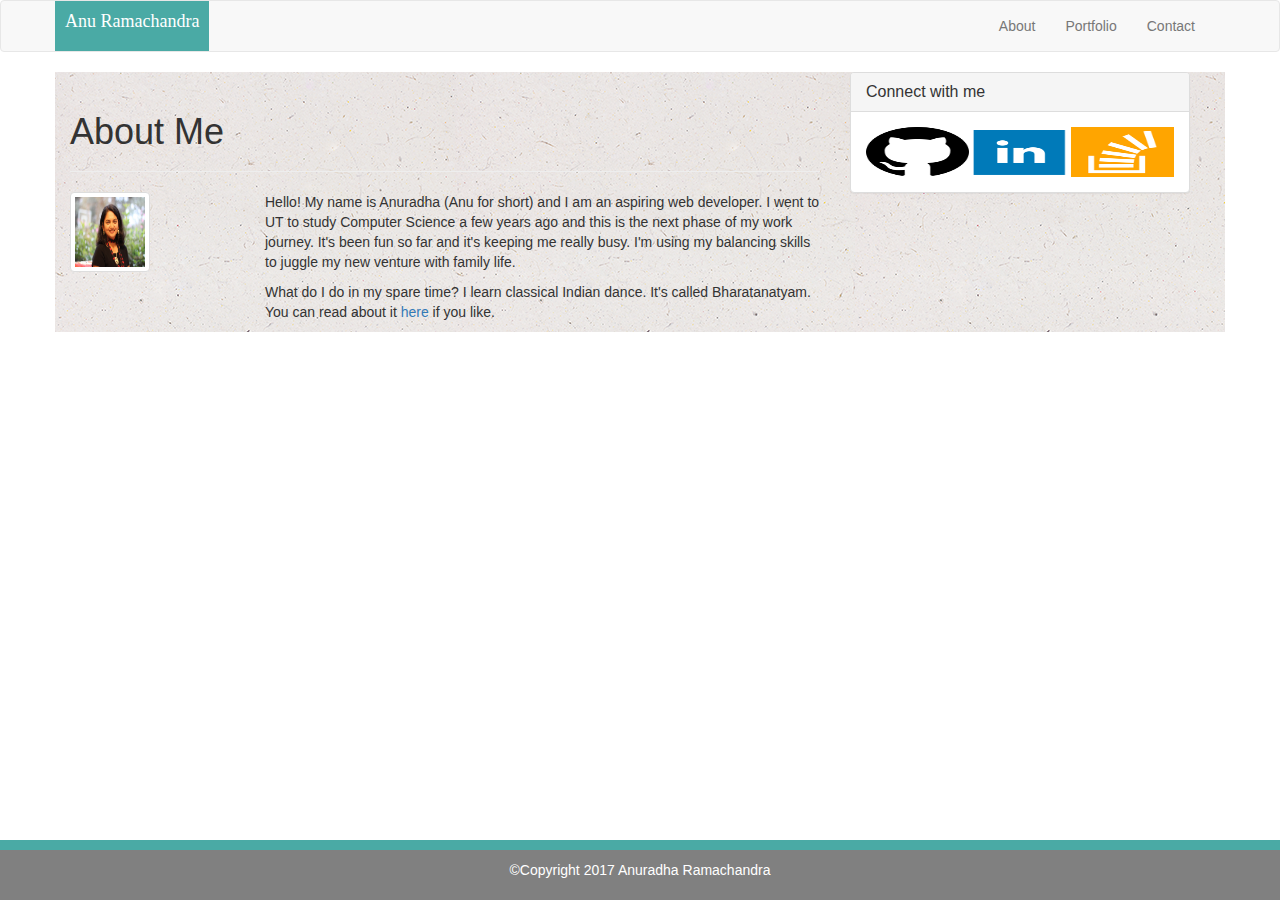
<file: index.html>
<!DOCTYPE html>
<html lang="en-us">

<head>

  <meta charset="UTF-8">
  <title>About Me Page using Bootstrap</title>
  <link rel="stylesheet" href="https://maxcdn.bootstrapcdn.com/bootstrap/3.3.6/css/bootstrap.min.css">
  <link rel="stylesheet" type="text/css" href="assets/css/style.css"> 

</head>

<body>
	<nav class="navbar navbar-default">
    <div class="container">
      <div class="navbar-header">
        <a class="navbar-brand" href="#">Anu Ramachandra</a>
      </div>
      <div class="collapse navbar-collapse" id="bs-example-navbar-collapse-1">
        <ul class="nav navbar-nav navbar-right">
          <li><a href="index.html">About</a></li>
          <li><a href=portfolio.html>Portfolio</a></li>
          <li><a href="contact.html">Contact</a></li>
        </ul>
      </div>
    </div>
  </nav>

  <div class="container" id="main_container">
    <div class="row">
      <div class="col-md-8">
        <div class="page-header">
          <h1>About Me</h1>
        </div>
        <div class="row">
          <div class="col-md-3">
            <img id="pic" src="assets/images/Anu.jpg" alt="Placeholder" class="img-thumbnail">
          </div>
          <div class="col-md-9">
            <p class="text">Hello! My name is Anuradha (Anu for short) and I am an aspiring web developer. I went to UT to study Computer Science a few years ago and this is the next phase of my work journey. It's been fun so far and it's keeping me really busy. I'm using my balancing skills to juggle my new venture with family life.</p>
			<p class="text">What do I do in my spare time? I learn classical Indian dance. It's called Bharatanatyam. You can read about it <a href="https://en.wikipedia.org/wiki/Bharatanatyam">here</a> if you like.
			</p>
          </div>
        </div>
      </div>

      <div class="col-md-4">
        <div class="panel panel-default">
          <div class="panel-heading">
            <h3 class="panel-title">Connect with me</h3>
          </div>
          <div class="panel-body">
          	<a href="https://github.com/ar244"> <img id="git" src="assets/images/mark-github-128.png" alt="logo"></a>
			<a href="https://www.linkedin.com/in/anuramachandra/"> <img id="linkedin" src="assets/images/linkedin_square_color-128.png" alt="logo"></a>
			<a href="http://stackoverflow.com/users/7777106/anuradha"> <img id="so" src="assets/images/stackoverflow.png" alt="logo"></a>  
          </div>
        </div>
      </div>
    </div>
  </div>

<!-- footer -->
  <div class="container" id="footer">
    <p>&#169;Copyright 2017 Anuradha Ramachandra</p>
  </div>

  <!-- jQuery CDN -->
  <script src="https://ajax.googleapis.com/ajax/libs/jquery/1.11.3/jquery.min.js"></script>

  <!-- Bootstrap JavaScript CDN -->
  <script src="https://maxcdn.bootstrapcdn.com/bootstrap/3.3.7/js/bootstrap.min.js"></script>
</body>

</html>
</file>
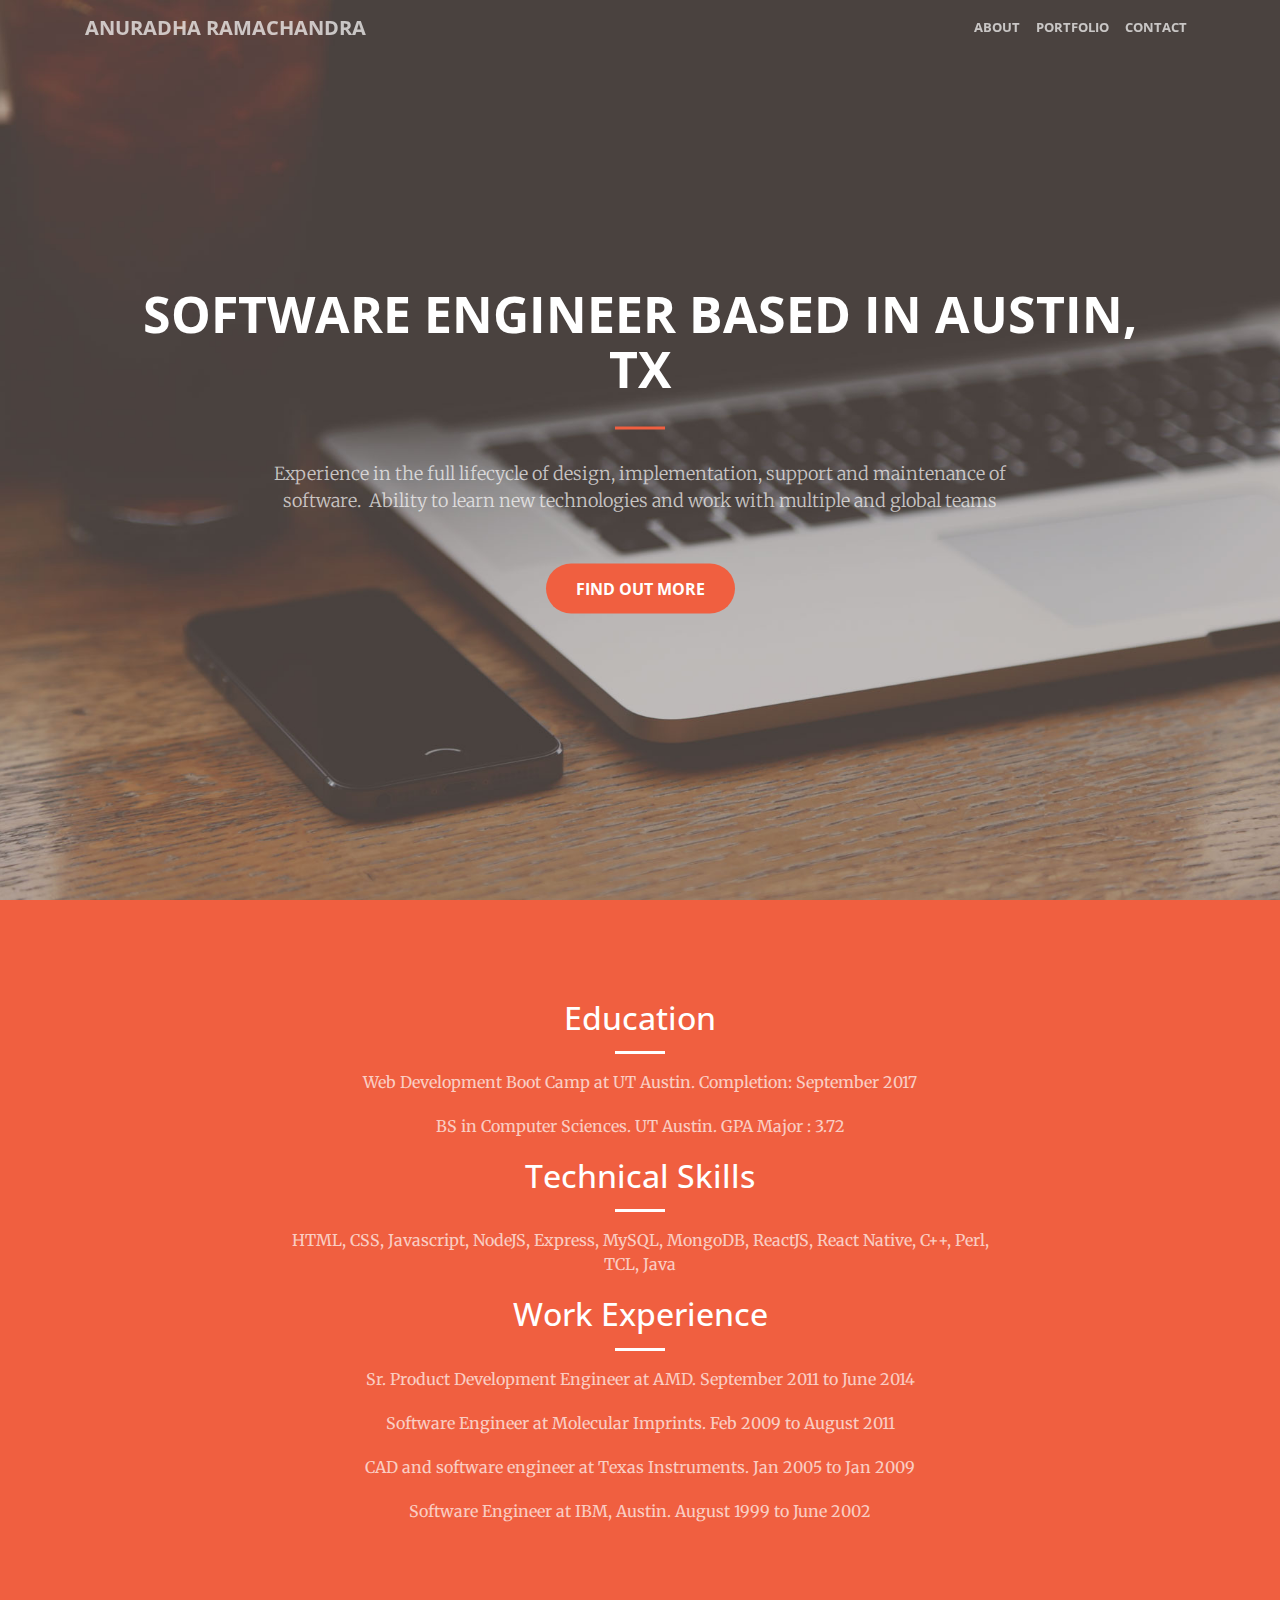
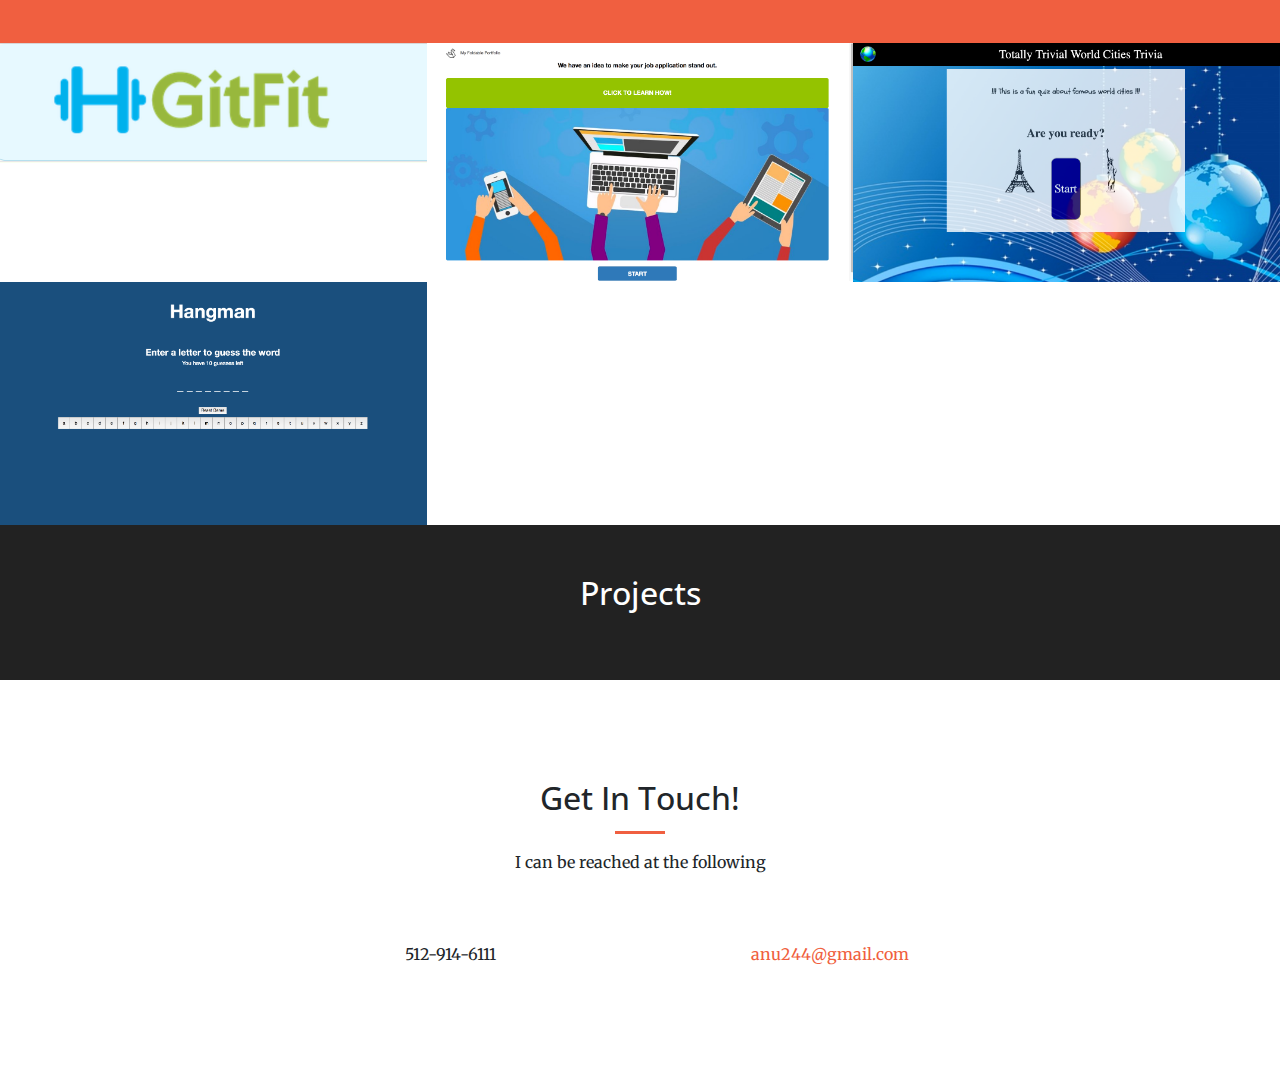
<file: Downloads/portfolioTemplate1/startbootstrap-creative-gh-pages/index.html>
<!DOCTYPE html>
<html lang="en">

  <head>

    <meta charset="utf-8">
    <meta name="viewport" content="width=device-width, initial-scale=1, shrink-to-fit=no">
    <meta name="description" content="">
    <meta name="author" content="">

    <title>Anu's Portfolio</title>

    <!-- Bootstrap core CSS -->
    <link href="vendor/bootstrap/css/bootstrap.min.css" rel="stylesheet">

    <!-- Custom fonts for this template -->
    <link href="vendor/font-awesome/css/font-awesome.min.css" rel="stylesheet" type="text/css">
    <link href='https://fonts.googleapis.com/css?family=Open+Sans:300italic,400italic,600italic,700italic,800italic,400,300,600,700,800' rel='stylesheet' type='text/css'>
    <link href='https://fonts.googleapis.com/css?family=Merriweather:400,300,300italic,400italic,700,700italic,900,900italic' rel='stylesheet' type='text/css'>

    <!-- Plugin CSS -->
    <link href="vendor/magnific-popup/magnific-popup.css" rel="stylesheet">

    <!-- Custom styles for this template -->
    <link href="css/creative.min.css" rel="stylesheet">

  </head>

  <body id="page-top">

    <!-- Navigation -->
    <nav class="navbar navbar-expand-lg navbar-light fixed-top" id="mainNav">
      <div class="container">
        <a class="navbar-brand js-scroll-trigger" href="#page-top">Anuradha Ramachandra</a>
        <button class="navbar-toggler navbar-toggler-right" type="button" data-toggle="collapse" data-target="#navbarResponsive" aria-controls="navbarResponsive" aria-expanded="false" aria-label="Toggle navigation">
          <span class="navbar-toggler-icon"></span>
        </button>
        <div class="collapse navbar-collapse" id="navbarResponsive">
          <ul class="navbar-nav ml-auto">
            <li class="nav-item">
              <a class="nav-link js-scroll-trigger" href="#about">About</a>
            </li>
            <!-- <li class="nav-item">
              <a class="nav-link js-scroll-trigger" href="#services">Services</a>
            </li> -->
            <li class="nav-item">
              <a class="nav-link js-scroll-trigger" href="#portfolio">Portfolio</a>
            </li>
            <li class="nav-item">
              <a class="nav-link js-scroll-trigger" href="#contact">Contact</a>
            </li>
          </ul>
        </div>
      </div>
    </nav>

    <header class="masthead">
      <div class="header-content">
        <div class="header-content-inner">
          <h1 id="homeHeading">Software Engineer based in Austin, TX</h1>
          <hr>
          <p>Experience in the full lifecycle of design, implementation, support and maintenance of software.  Ability to learn new technologies and work with multiple and global teams</p>
          <a class="btn btn-primary btn-xl js-scroll-trigger" href="#about">Find Out More</a>
        </div>
      </div>
    </header>

    <section class="bg-primary" id="about">
      <div class="container">
        <div class="row">
          <div class="col-lg-8 mx-auto text-center">
            <h2 class="section-heading text-white">Education</h2>
            <hr class="light">
            <p class="text-faded">Web Development Boot Camp at UT Austin. Completion: September 2017</p>
            <p class="text-faded">BS in Computer Sciences. UT Austin. GPA Major : 3.72</p>
            <!-- <a class="btn btn-default btn-xl js-scroll-trigger" href="#services">Get Started!</a> -->

            <h2 class="section-heading text-white">Technical Skills</h2>
            <hr class="light">
            <p class="text-faded">HTML, CSS, Javascript, NodeJS, Express, MySQL, MongoDB, ReactJS, React Native, C++, Perl, TCL, Java</p>

            <h2 class="section-heading text-white">Work Experience</h2>
            <hr class="light">
            <p class="text-faded">Sr. Product Development Engineer at AMD. September 2011 to June 2014</p>
            <p class="text-faded">Software Engineer at Molecular Imprints. Feb 2009 to August 2011</p>
            <p class="text-faded">CAD and software engineer at Texas Instruments. Jan 2005 to Jan 2009</p>
            <p class="text-faded">Software Engineer at IBM, Austin. August 1999 to June 2002</p>


          </div>
        </div>
      </div>
    </section>

    <!-- <section id="services">
      <div class="container">
        <div class="row">
          <div class="col-lg-12 text-center">
            <h2 class="section-heading">At Your Service</h2>
            <hr class="primary">
          </div>
        </div>
      </div>
      <div class="container">
        <div class="row">
          <div class="col-lg-3 col-md-6 text-center">
            <div class="service-box">
              <i class="fa fa-4x fa-diamond text-primary sr-icons"></i>
              <h3>Sturdy Templates</h3>
              <p class="text-muted">Our templates are updated regularly so they don't break.</p>
            </div>
          </div>
          <div class="col-lg-3 col-md-6 text-center">
            <div class="service-box">
              <i class="fa fa-4x fa-paper-plane text-primary sr-icons"></i>
              <h3>Ready to Ship</h3>
              <p class="text-muted">You can use this theme as is, or you can make changes!</p>
            </div>
          </div>
          <div class="col-lg-3 col-md-6 text-center">
            <div class="service-box">
              <i class="fa fa-4x fa-newspaper-o text-primary sr-icons"></i>
              <h3>Up to Date</h3>
              <p class="text-muted">We update dependencies to keep things fresh.</p>
            </div>
          </div>
          <div class="col-lg-3 col-md-6 text-center">
            <div class="service-box">
              <i class="fa fa-4x fa-heart text-primary sr-icons"></i>
              <h3>Made with Love</h3>
              <p class="text-muted">You have to make your websites with love these days!</p>
            </div>
          </div>
        </div>
      </div>
    </section>
 -->
    <section class="p-0" id="portfolio">
      <div class="container-fluid">
        <div class="row no-gutter popup-gallery">
          <div class="col-lg-4 col-sm-6">
            <a class="portfolio-box" onclick="window.open('https://ar244.github.io/GitFit/')" href="img/portfolio/thumbnails/1.jpg">
              <img class="img-fluid" src="img/portfolio/thumbnails/1.jpg" alt="">
              <div class="portfolio-box-caption">
                <div class="portfolio-box-caption-content">
                  <div class="project-category text-faded">
                    GitFit
                  </div>
                  <div class="project-name">
                    All your fitness needs in one place
                  </div>
                </div>
              </div>
            </a>
          </div>
          <div class="col-lg-4 col-sm-6">
            <a class="portfolio-box" onclick="window.open('https://myfoldableportfolio.herokuapp.com/')" href="img/portfolio/thumbnails/2.jpg">
              <img class="img-fluid" src="img/portfolio/thumbnails/2.jpg" alt="">
              <div class="portfolio-box-caption">
                <div class="portfolio-box-caption-content">
                  <div class="project-category text-faded">
                    Foldable Portfolio
                  </div>
                  <div class="project-name">
                    Print and take a foldable portfolio to your next networking event
                  </div>
                </div>
              </div>
            </a>
          </div>
          <div class="col-lg-4 col-sm-6">
            <a class="portfolio-box" onclick="window.open('https://ar244.github.io/TriviaGame/')" href="img/portfolio/thumbnails/3.jpg">
              <img class="img-fluid" src="img/portfolio/thumbnails/3.jpg" alt="">
              <div class="portfolio-box-caption">
                <div class="portfolio-box-caption-content">
                  <div class="project-category text-faded">
                    Trivia
                  </div>
                  <div class="project-name">
                    Take the quiz on World Cities
                  </div>
                </div>
              </div>
            </a>
          </div>
          <div class="col-lg-4 col-sm-6">
            <a class="portfolio-box" onclick="window.open('https://ar244.github.io/Hangman/')" href="img/portfolio/thumbnails/4.jpg">
              <img class="img-fluid" src="img/portfolio/thumbnails/4.jpg" alt="">
              <div class="portfolio-box-caption">
                <div class="portfolio-box-caption-content">
                  <div class="project-category text-faded">
                    Hangman
                  </div>
                  <div class="project-name">
                    Play Hangman
                  </div>
                </div>
              </div>
            </a>
          </div>
          <!-- <div class="col-lg-4 col-sm-6">
            <a class="portfolio-box" href="img/portfolio/fullsize/5.jpg">
              <img class="img-fluid" src="img/portfolio/thumbnails/5.jpg" alt="">
              <div class="portfolio-box-caption">
                <div class="portfolio-box-caption-content">
                  <div class="project-category text-faded">
                    Category
                  </div>
                  <div class="project-name">
                    Project Name
                  </div>
                </div>
              </div>
            </a>
          </div>
          <div class="col-lg-4 col-sm-6">
            <a class="portfolio-box" href="img/portfolio/fullsize/6.jpg">
              <img class="img-fluid" src="img/portfolio/thumbnails/6.jpg" alt="">
              <div class="portfolio-box-caption">
                <div class="portfolio-box-caption-content">
                  <div class="project-category text-faded">
                    Category
                  </div>
                  <div class="project-name">
                    Project Name
                  </div>
                </div>
              </div>
            </a>
          </div> -->
        </div>
      </div>
    </section>

    <div class="call-to-action bg-dark">
      <div class="container text-center">
        <h2>Projects</h2>
        <!-- <a class="btn btn-default btn-xl sr-button" href="http://startbootstrap.com/template-overviews/creative/">Download Now!</a> -->
      </div>
    </div>

    <section id="contact">
      <div class="container">
        <div class="row">
          <div class="col-lg-8 mx-auto text-center">
            <h2 class="section-heading">Get In Touch!</h2>
            <hr class="primary">
            <p>I can be reached at the following</p>
          </div>
        </div>
        <div class="row">
          <div class="col-lg-4 ml-auto text-center">
            <i class="fa fa-phone fa-3x sr-contact"></i>
            <p>512-914-6111</p>
          </div>
          <div class="col-lg-4 mr-auto text-center">
            <i class="fa fa-envelope-o fa-3x sr-contact"></i>
            <p>
              <a href="mailto:your-email@your-domain.com">anu244@gmail.com</a>
            </p>
          </div>
        </div>
      </div>
    </section>

    <!-- Bootstrap core JavaScript -->
    <script src="vendor/jquery/jquery.min.js"></script>
    <script src="vendor/popper/popper.min.js"></script>
    <script src="vendor/bootstrap/js/bootstrap.min.js"></script>

    <!-- Plugin JavaScript -->
    <script src="vendor/jquery-easing/jquery.easing.min.js"></script>
    <script src="vendor/scrollreveal/scrollreveal.min.js"></script>
    <script src="vendor/magnific-popup/jquery.magnific-popup.min.js"></script>

    <!-- Custom scripts for this template -->
    <script src="js/creative.min.js"></script>

  </body>

</html>
</file>
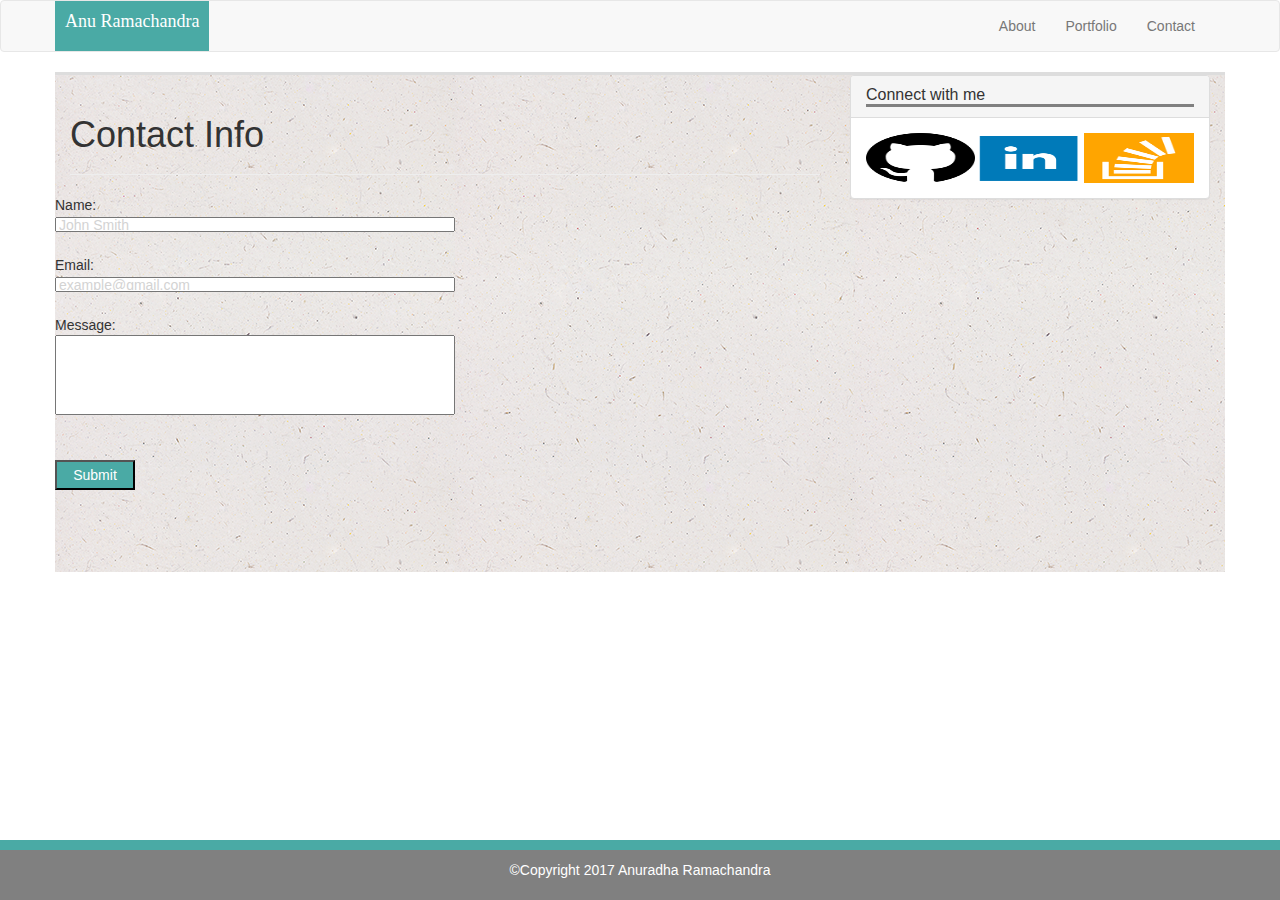
<file: contact.html>
<!DOCTYPE html>
<html lang="en-us">

<head>

  <meta charset="UTF-8">
  <title>Contact page using Bootstrap</title>
  <link rel="stylesheet" href="https://maxcdn.bootstrapcdn.com/bootstrap/3.3.6/css/bootstrap.min.css">
  <link rel="stylesheet" type="text/css" href="assets/css/contact.css"> 

</head>

<body>
	<nav class="navbar navbar-default">
    <div class="container">
      <div class="navbar-header">
        <a class="navbar-brand" href="#">Anu Ramachandra</a>
      </div>
      <div class="collapse navbar-collapse" id="bs-example-navbar-collapse-1">
        <ul class="nav navbar-nav navbar-right">
          <li><a href="index.html">About</a></li>
          <li><a href=portfolio.html>Portfolio</a></li>
          <li><a href="contact.html">Contact</a></li>
        </ul>
      </div>
    </div>
  </nav>

  <div class="container" id="main_container">
    <div class="row">
      <div class="col-md-8">
        <div class="page-header">
          <h1>Contact Info</h1>
          </div>

          <div class="row">

            <form>
              Name:<br>
              <input class="data" type="text" name="name" value="John Smith"><br>
              <br>
             Email:<br>
              <input class="data" type="email" name="email" value="example@gmail.com"><br>
             <br>Message:
             <br>
             <textarea id="mesg" cols="40" rows="5" name="message"></textarea><br>
             <br>
             <br>
              <input id="submit" type="submit" value="Submit">
           </form>
            
          </div>
        </div>
        

      <div class="col-md-4">
        <div class="panel panel-default" id="contactPanel">
          <div class="panel-heading">
            <h3 class="panel-title">Connect with me</h3>
          </div>
          <div class="panel-body">
          	<a href="https://github.com/ar244"> <img id="git" src="assets/images/mark-github-128.png" alt="logo"></a>
			<a href="https://www.linkedin.com/in/anuramachandra/"> <img id="linkedin" src="assets/images/linkedin_square_color-128.png" alt="logo"></a>
			<a href="http://stackoverflow.com/users/7777106/anuradha"> <img id="so" src="assets/images/stackoverflow.png" alt="logo"></a>  
          </div>
        </div>
      </div>
    </div>
  </div>

<!-- footer -->
  <div class="container" id="footer">
    <p>&#169;Copyright 2017 Anuradha Ramachandra</p>
  </div>

  <!-- jQuery CDN -->
  <script src="https://ajax.googleapis.com/ajax/libs/jquery/1.11.3/jquery.min.js"></script>

  <!-- Bootstrap JavaScript CDN -->
  <script src="https://maxcdn.bootstrapcdn.com/bootstrap/3.3.7/js/bootstrap.min.js"></script>
</body>

</html>
</file>
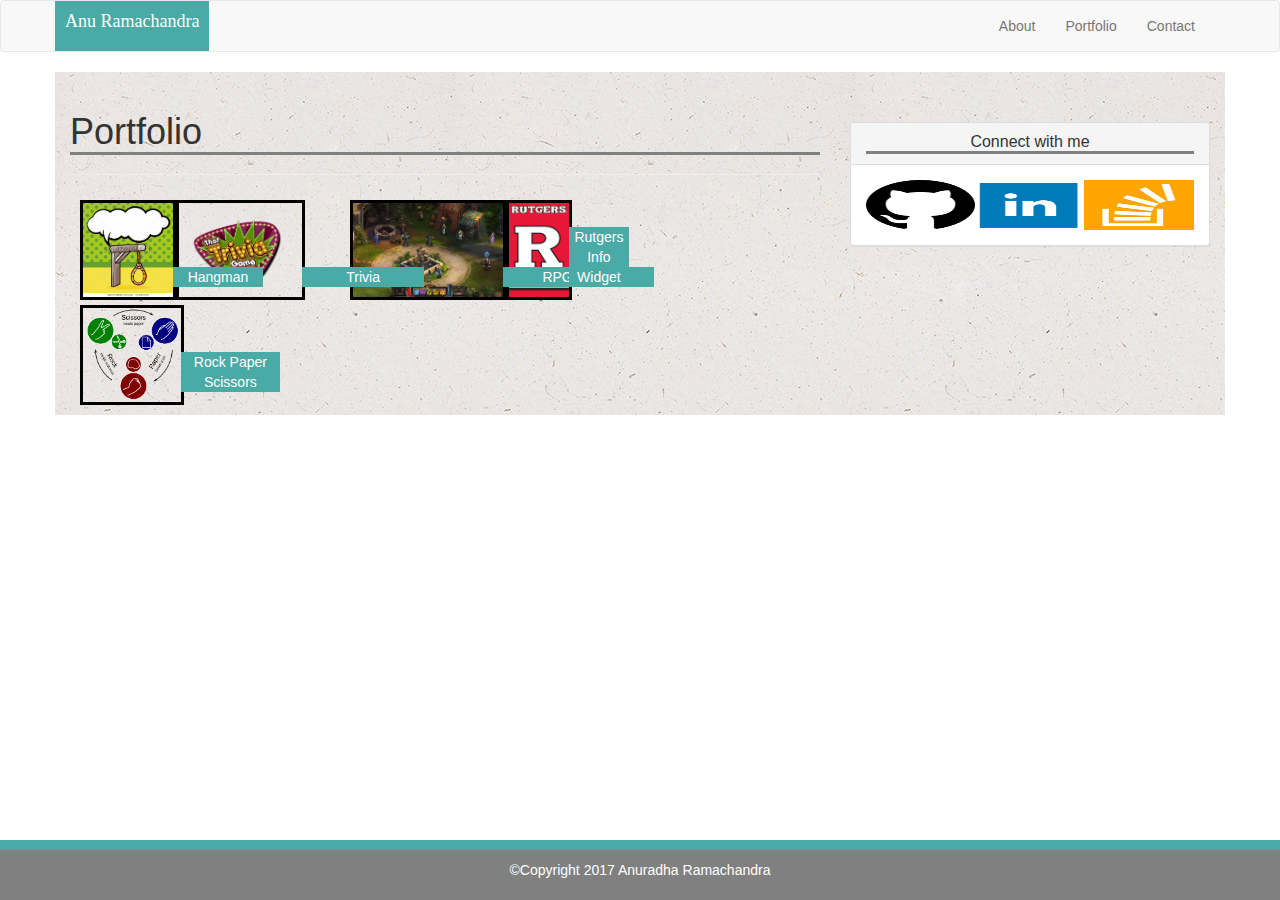
<file: portfolio.html>
<!DOCTYPE html>
<html lang="en-us">

<head>

  <meta charset="UTF-8">
  <title>Portfolio page using Bootstrap</title>
  <link rel="stylesheet" href="https://maxcdn.bootstrapcdn.com/bootstrap/3.3.6/css/bootstrap.min.css">
  <link rel="stylesheet" type="text/css" href="assets/css/portfolio.css"> 

</head>

<body>
	<nav class="navbar navbar-default">
    <div class="container">
      <div class="navbar-header">
        <a class="navbar-brand" href="#">Anu Ramachandra</a>
      </div>
      <div class="collapse navbar-collapse" id="bs-example-navbar-collapse-1">
        <ul class="nav navbar-nav navbar-right">
          <li><a href="index.html">About</a></li>
          <li><a href=portfolio.html>Portfolio</a></li>
          <li><a href="contact.html">Contact</a></li>
        </ul>
      </div>
    </div>
  </nav>

  <div class="container" id="main_container">
    <div class="row">
      <div class="col-md-8">
        <div class="page-header">
          <h1>Portfolio</h1>
        </div>
        <div class="row">
          <div class="col-md-4" id="logos1">
            
            <div class="imgHolder" id="hangman">
              <a href="#"> <img class="pic" src="assets/images/hangmanImage.jpg" alt="hangman"></a>
              <span class="imgName" >Hangman</span>
            </div>

            <div class="imgHolder" id="trivia">
              <a href="#"> <img class="pic" src="assets/images/TriviaGameImage.png" alt="TriviaGame"></a>
              <span class="imgName">Trivia</span>
            </div>

            <div class="imgHolder" id="rps">
              <a href="#"> <img class="pic" src="assets/images/Rock-paper-scissors.svg.png" alt="RPS"></a>
              <span class="imgName">Rock Paper Scissors</span>
            </div>

          </div>

          <div class="col-md-4" id="logos2">
            <div class="imgHolder" id="rpg">
            <a href="#"> <img class="pic" src="assets/images/RPG_gameImage.jpg" alt="RPG"></a>
            <span class="imgName">RPG Game</span>
          </div>

          <div class="imgHolder" id="rutgers">
            <a href="#"> <img class="pic" src="assets/images/RutgersBanner.jpg" alt="Rutgers"></a>
            <span class="imgName">Rutgers Info Widget</span>
          </div>
            
        </div>
        </div>
      </div>

      <div class="col-md-4">
        <div class="panel panel-default" id="contactPanel">
          <div class="panel-heading">
            <h3 class="panel-title">Connect with me</h3>
          </div>
          <div class="panel-body">
          	<a href="https://github.com/ar244"> <img id="git" src="assets/images/mark-github-128.png" alt="logo"></a>
			<a href="https://www.linkedin.com/in/anuramachandra/"> <img id="linkedin" src="assets/images/linkedin_square_color-128.png" alt="logo"></a>
			<a href="http://stackoverflow.com/users/7777106/anuradha"> <img id="so" src="assets/images/stackoverflow.png" alt="logo"></a>  
          </div>
        </div>
      </div>
    </div>
  </div>

<!-- footer -->
  <div class="container" id="footer">
    <p>&#169;Copyright 2017 Anuradha Ramachandra</p>
  </div>

  <!-- jQuery CDN -->
  <script src="https://ajax.googleapis.com/ajax/libs/jquery/1.11.3/jquery.min.js"></script>

  <!-- Bootstrap JavaScript CDN -->
  <script src="https://maxcdn.bootstrapcdn.com/bootstrap/3.3.7/js/bootstrap.min.js"></script>
</body>

</html>
</file>
<file: assets/css/style.css>
* {
	font-family: 'Arial', 'Helvetica Neue', Helvetica, sans-serif;
}

.navbar-default .navbar-brand {
	background-color: #4aaaa5;
	color: white;
	padding: 10px;
	margin-left: 50px;
	font-family: 'Georgia', Times, Times New Roman, serif;
}

#main_container {
	background-image: url("../../assets/images/ep_naturalwhite.png");
}

#pic {
	height: 80px;
	width:80px;
	float:left;
	margin-right: 10px;
}

#pic:hover {
	outline: 5px solid gray;
  	outline-offset: 10px;
}
.text {
	word-wrap: normal;
}

#contactLogos:hover {
	background-color: lightblue;
	opacity: 50%
}
#git {
	float:left;
	height:50px;
	width: 33.3%;
}

#git:hover {
	position:relative;
    top:-15px;
    height:auto;
    display:block;
    z-index:999;
}

#linkedin:hover {
	position:relative;
    top:-15px;
    height:auto;
    display:block;
    z-index:999;
}

#so:hover {
	position:relative;
    top:-15px;
    height:auto;
    display:block;
    z-index:999;
}

#linkedin {
	float:left;
	height:50px;
	width: 33.3%;
}

#so {
	float:left;
	height:50px;
	width: 33.3%;
}

.rel {
	position:absolute;
}

.panel-default {
	margin-right: 20px;
}

#aboutMe {
	width: 500px;
	height: 250px;
	left: 100px;
	top: 25%;
	padding: 20px;
	background-color: white;
	color: #777777;

}

#contactLogos {
	width: 200px;
	height: 150px;
	top: 25%;
	left: 700px;
	padding: 20px;
	background-color: white;
	color: #777777;
}

#footer {
	clear: both;
	background-color: grey;
	color: white;
	padding: 10px;
	border-top: 10px solid #4aaaa5;
	text-align: center;
	position: fixed; 
	bottom: 0px;
	width: 100%;
}

/*@media screen and (max-width: 768px) {
	#pic {
		height: 80px;
		width:80px;
	}
}*/
</file>
<file: assets/css/contact.css>
* {
	font-family: 'Arial', 'Helvetica Neue', Helvetica, sans-serif;
}

.navbar-default .navbar-brand {
	background-color: #4aaaa5;
	color: white;
	padding: 10px;
	margin-left: 50px;
	font-family: 'Georgia', Times, Times New Roman, serif;
}

#menu {
	list-style: none;
}

header, #about, #portfolio, #contact{
	float:left;
}
header {
	background-color: #4aaaa5;
	color: white;
	padding: 10px;
	margin-left: 50px;
	font-family: 'Georgia', Times, Times New Roman, serif;
}

#about {
	margin-left: 150px;
	padding-top: 20px;
}
#portfolio {
	margin-left: 20px;
	padding-top: 20px;
}
#contact {
	margin-left: 20px;
	padding-top: 20px;
}

#main_container {
	clear: both;
	background-image: url("../../assets/images/ep_naturalwhite.png");
	height:500px;
	border-top: solid #dddddd;
}

h2 {
	border-bottom: 3px solid grey;
}

h3 {
	border-bottom: 3px solid grey;
}

.rel {
	position:absolute;
}

#info {
	width: 500px;
	height: 350px;
	left: 100px;
	top: 25%;
	padding: 20px;
	background-color: white;
	color: #777777;

}
#contactLogos:hover {
	background-color: lightblue;
	opacity: 50%
}
#git {
	float:left;
	height:50px;
	width: 33.3%;
}

#git:hover {
	position:relative;
    top:-15px;
    height:auto;
    display:block;
    z-index:999;
}

#linkedin:hover {
	position:relative;
    top:-15px;
    height:auto;
    display:block;
    z-index:999;
}

#so:hover {
	position:relative;
    top:-15px;
    height:auto;
    display:block;
    z-index:999;
}

#linkedin {
	float:left;
	height:50px;
	width: 33.3%;
}

#so {
	float:left;
	height:50px;
	width: 33.3%;
}

#contactLogos {
	width: 200px;
	height: 150px;
	top: 25%;
	left: 700px;
	padding: 20px;
	background-color: white;
	color: #777777;
}

.data {
	width: 400px;
	height: 15px;
	color: lightgrey;
	resize: none;
	outline: none;
}
#mesg {
	width:400px;
	height: 80px;
	resize: none;
	outline: none;
}

#submit {
	width: 80px;
	height: 30px;
	background-color: #4aaaa5;
	color: white;
	outline: none;
}

#submit:focus {
	background-color: green;
}

#footer {
	clear: both;
	background-color: grey;
	color: white;
	padding: 10px;
	border-top: 10px solid #4aaaa5;
	text-align: center;
	position: fixed; 
	bottom: 0px;
	width: 100%;
}
</file>
<file: assets/css/portfolio.css>
* {
	font-family: 'Arial', 'Helvetica Neue', Helvetica, sans-serif;
}

#menu {
	list-style: none;
}

#main_container {
	background-image: url("../../assets/images/ep_naturalwhite.png");
}

#contactPanel {
	margin-top: 50px;
}

.navbar-default .navbar-brand {
	background-color: #4aaaa5;
	color: white;
	padding: 10px;
	margin-left: 50px;
	font-family: 'Georgia', Times, Times New Roman, serif;
}

header, #about, #portfolio, #contact{
	float:left;
}
header {
	background-color: #4aaaa5;
	color: white;
	padding: 10px;
	margin-left: 50px;
	font-family: 'Georgia', Times, Times New Roman, serif;
}

#about {
	margin-left: 150px;
	padding-top: 20px;
}
#portfolio {
	margin-left: 20px;
	padding-top: 20px;
}
#contact {
	margin-left: 20px;
	padding-top: 20px;
}

.wrapper {
	clear: both;
	background-image: url("../../assets/images/ep_naturalwhite.png");
	height:500px;
	border-top: solid #dddddd;
}

h1 {
	border-bottom: 3px solid grey;
}

h3 {
	border-bottom: 3px solid grey;
	text-align: center;
}

.rel {
	position:absolute;
}

#logos1, #logos2 {
	color: #777777;
	margin-left: 10px;
	margin-bottom: 10px;
}

.imgHolder {
	border-style: solid;
	border-color: black;
	position:relative;
	float:left;
	margin-top: 5px;
	margin-left: 50%
	width: 100px;
	height: 100px;
}

.imgName {
	position:absolute;
	bottom:10px;
	z-index:2;
	background-color: #4aaaa5;
	width:100%;
	color:white;
	text-align: center;
}
.pic {
	width:100%;
	height:100%;
}

#contactLogos {
	width: 200px;
	height: 150px;
	top: 20%;
	left: 700px;
	padding: 20px;
	background-color: white;
	color: #777777;
}

#hangman{
	float:left;
}

#info {
	width: 500px;
	height: 350px;
	left: 100px;
	top: 25%;
	padding: 20px;
	background-color: white;
	color: #777777;

}
#contactLogos:hover {
	background-color: lightblue;
	opacity: 50%
}
#git {
	float:left;
	height:50px;
	width: 33.3%;
}

#git:hover {
	position:relative;
    top:-15px;
    height:auto;
    display:block;
    z-index:999;
}

#linkedin:hover {
	position:relative;
    top:-15px;
    height:auto;
    display:block;
    z-index:999;
}

#so:hover {
	position:relative;
    top:-15px;
    height:auto;
    display:block;
    z-index:999;
}

#linkedin {
	float:left;
	height:50px;
	width: 33.3%;
}

#so {
	float:left;
	height:50px;
	width: 33.3%;
}



.data {
	width: 400px;
	height: 15px;
	color: lightgrey;
	resize: none;
	outline: none;
}
#mesg {
	width:400px;
	height: 100px;
	resize: none;
	outline: none;
}



#footer {
	clear: both;
	background-color: grey;
	color: white;
	padding: 10px;
	border-top: 10px solid #4aaaa5;
	text-align: center;
	position: fixed; 
	bottom: 0px;
	width: 100%;
}
</file>
<file: Downloads/portfolioTemplate1/startbootstrap-creative-gh-pages/css/creative.min.css>
/*!
 * Start Bootstrap - Createive v4.0.0-beta (http://startbootstrap.com/template-overviews/creative)
 * Copyright 2013-2017 Start Bootstrap
 * Licensed under MIT (https://github.com/BlackrockDigital/startbootstrap-creative/blob/master/LICENSE)
 */body,html{width:100%;height:100%}body{font-family:Merriweather,'Helvetica Neue',Arial,sans-serif}hr{max-width:50px;border-width:3px;border-color:#f05f40}hr.light{border-color:#fff}a{color:#f05f40;-webkit-transition:all .2s;-moz-transition:all .2s;transition:all .2s}a:focus,a:hover{color:#f05f40}h1,h2,h3,h4,h5,h6{font-family:'Open Sans','Helvetica Neue',Arial,sans-serif}p{font-size:16px;line-height:1.5;margin-bottom:20px}.bg-primary{background-color:#f05f40!important}.bg-dark{color:#fff;background-color:#222!important}.text-faded{color:rgba(255,255,255,.7)}section{padding:100px 0}.section-heading{margin-top:0}::-moz-selection{color:#fff;background:#222;text-shadow:none}::selection{color:#fff;background:#222;text-shadow:none}img::selection{color:#fff;background:0 0}img::-moz-selection{color:#fff;background:0 0}body{-webkit-tap-highlight-color:#222}#mainNav{border-color:rgba(34,34,34,.05);background-color:#fff;font-family:'Open Sans','Helvetica Neue',Arial,sans-serif;-webkit-transition:all .2s;-moz-transition:all .2s;transition:all .2s}#mainNav .navbar-brand{font-weight:700;text-transform:uppercase;color:#f05f40;font-family:'Open Sans','Helvetica Neue',Arial,sans-serif}#mainNav .navbar-brand:focus,#mainNav .navbar-brand:hover{color:#f05f40}#mainNav .navbar-toggle{font-size:12px;font-weight:700;text-transform:uppercase;color:#222}#mainNav .navbar-nav>li.nav-item>a.nav-link,#mainNav .navbar-nav>li.nav-item>a.nav-link:focus{font-size:13px;font-weight:700;text-transform:uppercase;color:#222}#mainNav .navbar-nav>li.nav-item>a.nav-link:focus:hover,#mainNav .navbar-nav>li.nav-item>a.nav-link:hover{color:#f05f40}#mainNav .navbar-nav>li.nav-item>a.nav-link.active,#mainNav .navbar-nav>li.nav-item>a.nav-link:focus.active{color:#f05f40!important;background-color:transparent}#mainNav .navbar-nav>li.nav-item>a.nav-link.active:hover,#mainNav .navbar-nav>li.nav-item>a.nav-link:focus.active:hover{background-color:transparent}@media (min-width:992px){#mainNav{border-color:rgba(255,255,255,.3);background-color:transparent}#mainNav .navbar-brand{color:rgba(255,255,255,.7)}#mainNav .navbar-brand:focus,#mainNav .navbar-brand:hover{color:#fff}#mainNav .navbar-nav>li.nav-item>a.nav-link,#mainNav .navbar-nav>li.nav-item>a.nav-link:focus{color:rgba(255,255,255,.7)}#mainNav .navbar-nav>li.nav-item>a.nav-link:focus:hover,#mainNav .navbar-nav>li.nav-item>a.nav-link:hover{color:#fff}#mainNav.navbar-shrink{border-color:rgba(34,34,34,.05);background-color:#fff}#mainNav.navbar-shrink .navbar-brand{font-size:16px;color:#f05f40}#mainNav.navbar-shrink .navbar-brand:focus,#mainNav.navbar-shrink .navbar-brand:hover{color:#f05f40}#mainNav.navbar-shrink .navbar-nav>li.nav-item>a.nav-link,#mainNav.navbar-shrink .navbar-nav>li.nav-item>a.nav-link:focus{color:#222}#mainNav.navbar-shrink .navbar-nav>li.nav-item>a.nav-link:focus:hover,#mainNav.navbar-shrink .navbar-nav>li.nav-item>a.nav-link:hover{color:#f05f40}}header.masthead{position:relative;width:100%;min-height:auto;text-align:center;color:#fff;background-image:url(../img/header.jpg);background-position:center;-webkit-background-size:cover;-moz-background-size:cover;-o-background-size:cover;background-size:cover}header.masthead .header-content{position:relative;width:100%;padding:150px 15px 100px;text-align:center}header.masthead .header-content .header-content-inner h1{font-size:30px;font-weight:700;margin-top:0;margin-bottom:0;text-transform:uppercase}header.masthead .header-content .header-content-inner hr{margin:30px auto}header.masthead .header-content .header-content-inner p{font-size:16px;font-weight:300;margin-bottom:50px;color:rgba(255,255,255,.7)}@media (min-width:768px){header.masthead{height:100%;min-height:600px}header.masthead .header-content{position:absolute;top:50%;padding:0 50px;-webkit-transform:translateY(-50%);-ms-transform:translateY(-50%);transform:translateY(-50%)}header.masthead .header-content .header-content-inner{max-width:1000px;margin-right:auto;margin-left:auto}header.masthead .header-content .header-content-inner h1{font-size:50px}header.masthead .header-content .header-content-inner p{font-size:18px;max-width:80%;margin-right:auto;margin-left:auto}}.service-box{max-width:400px;margin:50px auto 0}@media (min-width:992px){.service-box{margin:20px auto 0}}.service-box p{margin-bottom:0}.portfolio-box{position:relative;display:block;max-width:650px;margin:0 auto}.portfolio-box .portfolio-box-caption{position:absolute;bottom:0;display:block;width:100%;height:100%;text-align:center;opacity:0;color:#fff;background:rgba(240,95,64,.9);-webkit-transition:all .2s;-moz-transition:all .2s;transition:all .2s}.portfolio-box .portfolio-box-caption .portfolio-box-caption-content{position:absolute;top:50%;width:100%;transform:translateY(-50%);text-align:center}.portfolio-box .portfolio-box-caption .portfolio-box-caption-content .project-category,.portfolio-box .portfolio-box-caption .portfolio-box-caption-content .project-name{padding:0 15px;font-family:'Open Sans','Helvetica Neue',Arial,sans-serif}.portfolio-box .portfolio-box-caption .portfolio-box-caption-content .project-category{font-size:14px;font-weight:600;text-transform:uppercase}.portfolio-box .portfolio-box-caption .portfolio-box-caption-content .project-name{font-size:18px}.portfolio-box:hover .portfolio-box-caption{opacity:1}.portfolio-box:focus{outline:0}@media (min-width:768px){.portfolio-box .portfolio-box-caption .portfolio-box-caption-content .project-category{font-size:16px}.portfolio-box .portfolio-box-caption .portfolio-box-caption-content .project-name{font-size:22px}}.call-to-action{padding:50px 0}.call-to-action h2{margin:0 auto 20px}.text-primary{color:#f05f40!important}.no-gutter>[class*=col-]{padding-right:0;padding-left:0}.btn-default{color:#222;border-color:#fff;background-color:#fff}.btn-default.focus,.btn-default:focus{color:#222;border-color:#bfbfbf;background-color:#e6e6e6}.btn-default:hover{color:#222;border-color:#e0e0e0;background-color:#e6e6e6}.btn-default.active,.btn-default:active,.open>.btn-default.dropdown-toggle{color:#222;border-color:#e0e0e0;background-color:#e6e6e6}.btn-default.active.focus,.btn-default.active:focus,.btn-default.active:hover,.btn-default:active.focus,.btn-default:active:focus,.btn-default:active:hover,.open>.btn-default.dropdown-toggle.focus,.open>.btn-default.dropdown-toggle:focus,.open>.btn-default.dropdown-toggle:hover{color:#222;border-color:#bfbfbf;background-color:#d4d4d4}.btn-default.active,.btn-default:active,.open>.btn-default.dropdown-toggle{background-image:none}.btn-default.disabled.focus,.btn-default.disabled:focus,.btn-default.disabled:hover,.btn-default[disabled].focus,.btn-default[disabled]:focus,.btn-default[disabled]:hover,fieldset[disabled] .btn-default.focus,fieldset[disabled] .btn-default:focus,fieldset[disabled] .btn-default:hover{border-color:#fff;background-color:#fff}.btn-default .badge{color:#fff;background-color:#222}.btn-primary{color:#fff;border-color:#f05f40;background-color:#f05f40}.btn-primary.focus,.btn-primary:focus{color:#fff;border-color:#a4270d;background-color:#eb3812}.btn-primary:hover{color:#fff;border-color:#e13612;background-color:#eb3812}.btn-primary.active,.btn-primary:active,.open>.btn-primary.dropdown-toggle{color:#fff;border-color:#e13612;background-color:#eb3812}.btn-primary.active.focus,.btn-primary.active:focus,.btn-primary.active:hover,.btn-primary:active.focus,.btn-primary:active:focus,.btn-primary:active:hover,.open>.btn-primary.dropdown-toggle.focus,.open>.btn-primary.dropdown-toggle:focus,.open>.btn-primary.dropdown-toggle:hover{color:#fff;border-color:#a4270d;background-color:#c93110}.btn-primary.active,.btn-primary:active,.open>.btn-primary.dropdown-toggle{background-image:none}.btn-primary.disabled.focus,.btn-primary.disabled:focus,.btn-primary.disabled:hover,.btn-primary[disabled].focus,.btn-primary[disabled]:focus,.btn-primary[disabled]:hover,fieldset[disabled] .btn-primary.focus,fieldset[disabled] .btn-primary:focus,fieldset[disabled] .btn-primary:hover{border-color:#f05f40;background-color:#f05f40}.btn-primary .badge{color:#f05f40;background-color:#fff}.btn{font-weight:700;text-transform:uppercase;border:none;border-radius:300px;font-family:'Open Sans','Helvetica Neue',Arial,sans-serif}.btn-xl{padding:15px 30px}
</file>
